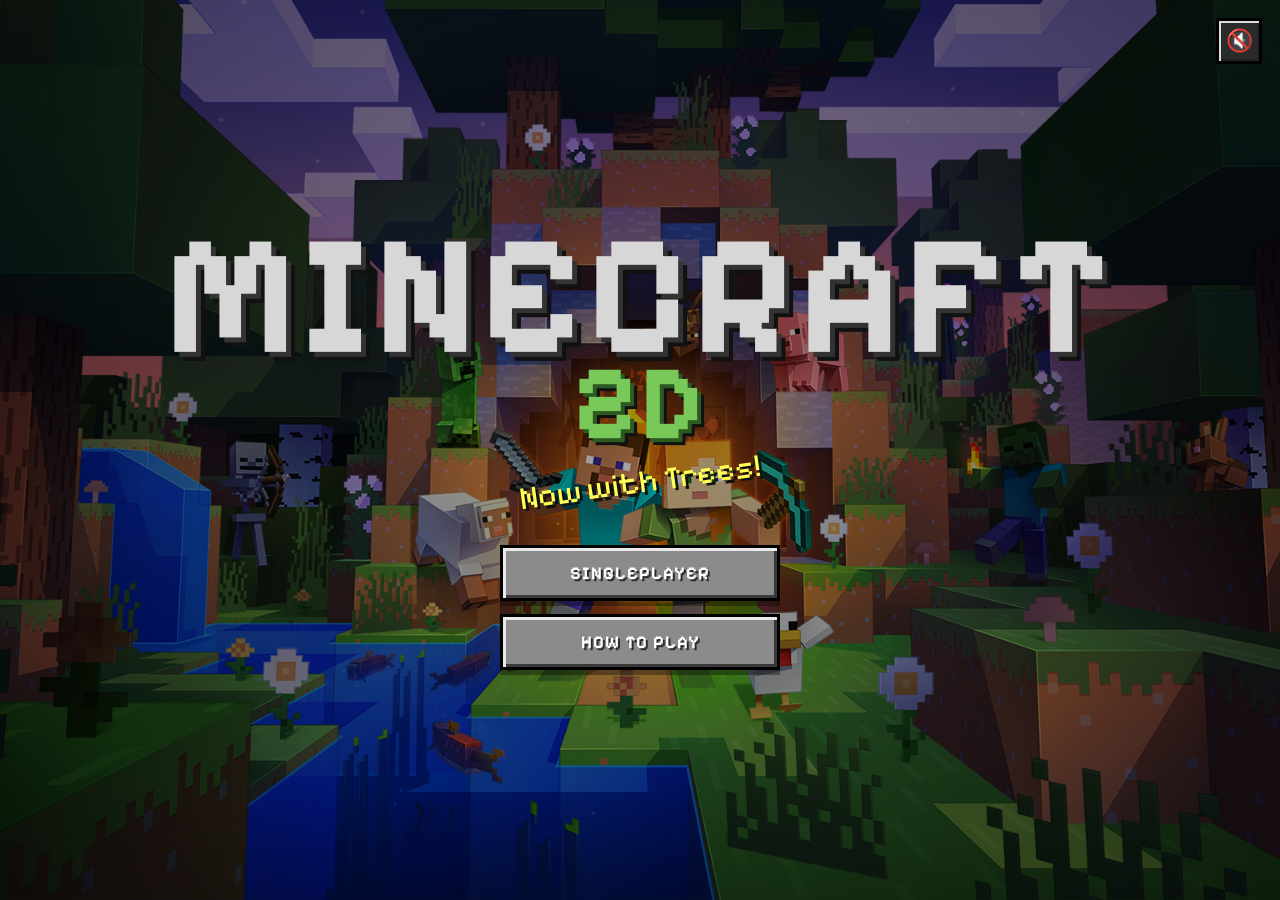
<file: index.html>
<!DOCTYPE html>
<html lang="en">
<head>
    <meta charset="UTF-8">
    <meta name="viewport" content="width=device-width, initial-scale=1.0">
    <title>Minecraft 2D</title>
    <!-- Fonts -->
    <link href="https://fonts.googleapis.com/css2?family=Pixelify+Sans:wght@500;600;700&display=swap" rel="stylesheet">

    <!-- Styles -->
    <link rel="stylesheet" href="./css/style.css">
    <link rel="stylesheet" href="./css/blocks.css">
    <link rel="stylesheet" href="./css/landing.css">
</head>

<body class="landing-body">
    <audio id="backgroundMusic" loop muted>
        <source src="./assets/audio/menu.mp3" type="audio/mpeg">
    </audio>

    <!-- Background -->
    <section class="scene" aria-hidden="true">
        <span class="scene_float icon-diamond" style="--x:8%; --delay:0s;"></span>
        <span class="scene_float icon-gold" style="--x:22%; --delay:1.4s;"></span>
        <span class="scene_float icon-emerald" style="--x:78%; --delay:0.7s;"></span>
        <span class="scene_float icon-redstone" style="--x:90%; --delay:2.1s;"></span>
    </section>

    <!-- Main Menu -->
    <main class="landing">
        <section class="landing_logo">
            <h1 class="landing_title">
                <span class="landing_title-row">MINECRAFT</span>
                <span class="landing_title-row landing_title-row--accent">2D</span>
            </h1>

            <p class="landing_splash" id="splashText"></p>
        </section>

        <nav class="landing_actions">
            <a class="button button--primary" id="startBtn" href="./game.html">Singleplayer</a>
            <button class="button button--secondary" id="tutorialBtn" type="button">How To Play</button>
        </nav>
    </main>

    <!-- Controls -->
    <aside class="floating-controls">
        <button class="icon-button" id="soundBtn" type="button" title="Sound">🔊</button>
    </aside>

    <!-- Tutorial -->
    <dialog class="tutorial" id="tutorialDialog">
        <article class="tutorial_content">
            <h2>How To Play</h2>
            <ol>
                <li>Press <strong>1</strong>, <strong>2</strong> or <strong>3</strong> to select a tool.</li>
                <li>Break blocks using the correct tool.</li>
                <li>Collected blocks appear in your inventory.</li>
                <li>Select a block and click an empty tile to place it.</li>
                <li>Press <strong>Esc</strong> to clear the selection.</li>
            </ol>

            <button class="button button--primary" id="closeTutorialBtn" type="button">Done</button>
        </article>
    </dialog>

    <!-- Scripts -->
    <script src="./js/landing.js"></script>
</body>
</html>
</file>
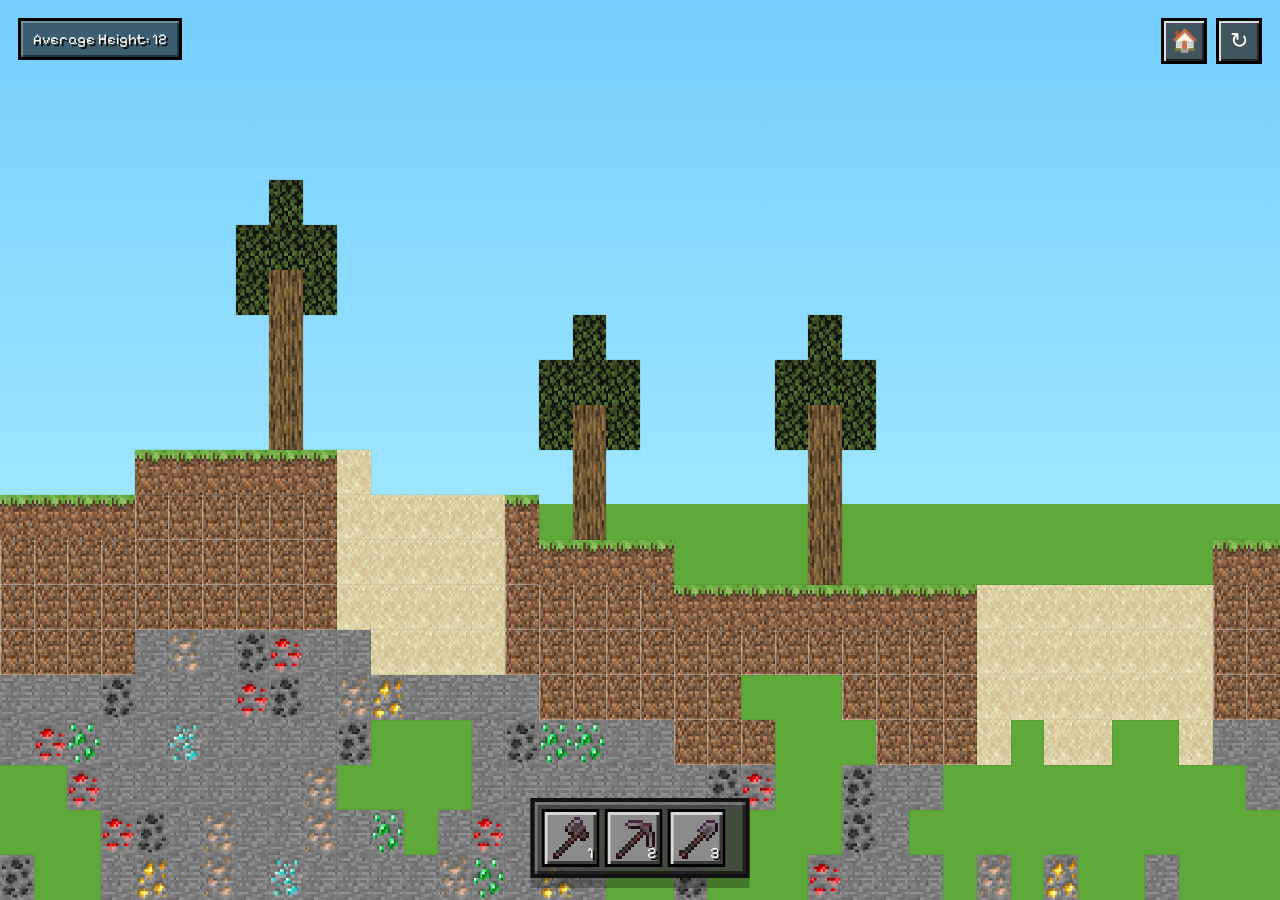
<file: game.html>
<!DOCTYPE html>
<html lang="en">
<head>
    <meta charset="UTF-8">
    <meta name="viewport" content="width=device-width, initial-scale=1.0">
    <title>Minecraft 2D</title>
    <!-- Fonts -->
    <link href="https://fonts.googleapis.com/css2?family=Pixelify+Sans:wght@500;600;700&display=swap" rel="stylesheet">

    <!-- Styles -->
    <link rel="stylesheet" href="./css/style.css">
    <link rel="stylesheet" href="./css/blocks.css">
    <link rel="stylesheet" href="./css/game.css">
</head>
<body class="game-body">
    <main class="game-screen">
        <!-- Sky -->
        <span class="cloud cloud--one" aria-hidden="true"></span>
        <span class="cloud cloud--two" aria-hidden="true"></span>
        <span class="cloud cloud--three" aria-hidden="true"></span>

        <!-- Loading -->
        <section class="loading-screen" id="loadingScreen">
            <h2>Minecraft 2D</h2>
            <p>Generating World...</p>

            <div class="loading-bar">
                <span></span>
            </div>
        </section>

        <!-- World -->
        <section id="world" class="world"></section>

        <!-- HUD -->
        <aside class="hud">
            <p id="depthReadout">Height: --</p>
        </aside>

        <!-- Hotbar -->
        <nav class="hotbar">
            <button class="hotbar_slot" data-tool="axe" type="button" title="Axe">
                <img src="./assets/hotbar/netherite-axe.png" alt="Axe">
                <span class="hotbar_key">1</span>
            </button>

            <button class="hotbar_slot" data-tool="pickaxe" type="button" title="Pickaxe">
                <img src="./assets/hotbar/netherite-pickaxe.png" alt="Pickaxe">
                <span class="hotbar_key">2</span>
            </button>

            <button class="hotbar_slot" data-tool="shovel" type="button" title="Shovel">
                <img src="./assets/hotbar/netherite-shovel.png" alt="Shovel">
                <span class="hotbar_key">3</span>
            </button>
            <section id="inventory" class="hotbar_items"></section>
        </nav>

        <!-- Actions -->
        <aside class="game-actions">
            <a class="game-action" href="./index.html" title="Menu">🏠</a>
            <button class="game-action" id="resetBtn" type="button" title="New World">↻</button>
        </aside>
    </main>
    <!-- Scripts -->
    <script src="./js/tools.js"></script>
    <script src="./js/inventory.js"></script>
    <script src="./js/world.js"></script>
    <script src="./js/game.js"></script>
</body>
</html>
</file>
<file: css/style.css>
/* Reset */
*
{
    margin: 0;
    padding: 0;
    box-sizing: border-box;
}

html,
body 
{
    min-height: 100%;
}

body 
{
    font-family: "Pixelify Sans", "Segoe UI", Arial, sans-serif;
    color: #ffffff;
    opacity: 1;
    transition: opacity .35s ease;
}

body.fade-out 
{
    opacity: 0;
}

button,
a 
{
    font: inherit;
}

button 
{
    cursor: pointer;
}

a 
{
    color: inherit;
    text-decoration: none;
}

/* Buttons */
.button 
{
    min-width: 280px;
    padding: 14px 24px;
    border: 3px solid #000;;
    background: #8b8b8b;
    color: #ffffff;
    text-align: center;
    text-transform: uppercase;
    font-size: 18px;
    font-weight: 700;
    letter-spacing: 1px;
    text-shadow: 2px 2px 0 #2b2b2b;
    box-shadow: inset 3px 3px 0 #e9e9e9, inset -3px -3px 0 #393939, 0 5px 0 rgba(0, 0, 0, .35);;
    transition: transform .12s ease, color .12s ease, background .12s ease;
}

.button:hover,
.button:focus-visible 
{
    color: #ffffa0;
    outline: 3px solid rgba(255, 255, 160, .6);
    outline-offset: 3px;
}

.button:active 
{
    transform: translateY(3px);
    box-shadow: inset -3px -3px 0 #e9e9e9, inset 3px 3px 0 #393939;;
}

/* Icon Buttons */
.icon-button,
.game-action 
{
    display: grid;
    place-items: center;
    width: 46px;
    height: 46px;
    border: 3px solid #000;
    background: rgba(50, 50, 50, .78);
    color: #ffffff;
    font-size: 22px;
    box-shadow: inset 2px 2px 0 #dddddd, inset -2px -2px 0 #222222;
    transition: transform .12s ease, background .12s ease;
}

.icon-button:hover,
.game-action:hover 
{
    transform: scale(1.05);
}

.icon-button:active,
.game-action:active 
{
    transform: scale(.96);
}

/* Clouds */
.cloud 
{
    position: absolute;
    width: 150px;
    height: 34px;
    background: #ffffff;
    opacity: .82;
    box-shadow: 40px 0 #ffffff,
        80px 0 #ffffff,
        30px -28px #ffffff,
        70px -28px #ffffff;
    animation: cloudMove linear infinite;
    z-index: 1;
}

.cloud--one 
{
    top: 90px;
    left: -260px;
    animation-duration: 45s;
}

.cloud--two 
{
    top: 190px;
    left: -520px;
    transform: scale(.8);
    animation-duration: 68s;
}

.cloud--three 
{
    top: 300px;
    left: -850px;
    transform: scale(1.15);
    animation-duration: 84s;
}

@keyframes cloudMove 
{
    to 
    {
        translate: calc(100vw + 650px) 0;
    }
}
</file>
<file: css/blocks.css>
:root {
    --img-coal: url("../assets/blocks/coal-block.png");
    --img-diamond: url("../assets/blocks/diamond-block.png");
    --img-dirt: url("../assets/blocks/dirt-block.png");
    --img-emerald: url("../assets/blocks/emerald-block.png");
    --img-gold: url("../assets/blocks/gold-block.png");
    --img-grass: url("../assets/blocks/grass-block.png");
    --img-iron: url("../assets/blocks/iron-block.png");
    --img-oak-leaves: url("../assets/blocks/oak-leaves-block.png");
    --img-oak-log: url("../assets/blocks/oak-log-block.png");
    --img-redstone: url("../assets/blocks/redstone-block.png");
    --img-sand: url("../assets/blocks/sand-block.png");
    --img-stone: url("../assets/blocks/stone.png");
}

/* Shared textures */
.tile,
.block-icon,
.inventory_icon,
.scene_float 
{
    background-repeat: no-repeat;
    background-position: center;
    background-size: 100% 100%;
    image-rendering: pixelated;
    image-rendering: crisp-edges;
}

/* Blocks */
.tile-grass,
.icon-grass 
{
    background-image: var(--img-grass);
}

.tile-dirt,
.icon-dirt 
{
    background-image: var(--img-dirt);
}

.tile-stone,
.icon-stone 
{
    background-image: var(--img-stone);
}

.tile-sand,
.icon-sand 
{
    background-image: var(--img-sand);
}

.tile-coal,
.icon-coal 
{
    background-image: var(--img-coal);
}

.tile-iron,
.icon-iron 
{
    background-image: var(--img-iron);
}

.tile-gold,
.icon-gold 
{
    background-image: var(--img-gold);
}

.tile-diamond,
.icon-diamond
{
    background-image: var(--img-diamond);
}

.tile-emerald,
.icon-emerald 
{
    background-image: var(--img-emerald);
}

.tile-redstone,
.icon-redstone 
{
    background-image: var(--img-redstone);
}

.tile-oak-log,
.icon-oak-log 
{
    background-image: var(--img-oak-log);
}

.tile-oak-leaves,
.icon-oak-leaves
{
    background-image: var(--img-oak-leaves);
}

.tile-sky,
.tile-empty 
{
    background: transparent;
}
</file>
<file: css/landing.css>
/* =========================================================
   LANDING
========================================================= */

.landing-body 
{
    min-height: 100vh;
    overflow: hidden;
    background: #244866;
}

/* =========================================================
   SCENE
========================================================= */

.scene 
{
    position: fixed;
    inset: 0;
    z-index: -2;
    overflow: hidden;
    background:
        linear-gradient(rgba(0,0,0,.25), rgba(0,0,0,.35)),
        url("../assets/background/bg.png");
    background-position: center;
    background-size: cover;
    background-repeat: no-repeat;
}

/* =========================================================
   FLOATING BLOCKS
========================================================= */

.scene_float 
{
    position: absolute;
    top: -60px;
    left: var(--x, 50%);
    width: 36px;
    height: 36px;
    border: 3px solid #000;
    box-shadow: 0 6px 0 rgba(0,0,0,.25);
    animation: fallingBlock 8s var(--delay,0s) linear infinite;
}

/* =========================================================
   LANDING
========================================================= */

.landing 
{
    display: grid;
    place-content: center;
    min-height: 100vh;
    gap: 44px;
    padding: 32px;
    text-align: center;
    background: radial-gradient(circle at center, rgba(0,0,0,.08), rgba(0,0,0,.48));
}

/* =========================================================
   TITLE
========================================================= */

.landing_title 
{
    line-height: .78;
    color: #d7d7d7;
    font-size: clamp(70px,14vw,170px);
    letter-spacing: 3px;
    text-shadow: 5px 5px 0 #333, 9px 9px 0 #111;
}

.landing_title-row 
{
    display: block;
}

.landing_title-row--accent 
{
    color: #79c85a;
    font-size: .62em;
    text-shadow: 4px 4px 0 #2c5b22, 7px 7px 0 #111;
}

/* =========================================================
   SPLASH
========================================================= */

.landing_splash 
{
    margin-top: 18px;
    color: #ffff55;
    font-size: clamp(18px,3vw,32px);
    text-shadow: 3px 3px #111;
    transform: rotate(-8deg);
    animation: splashPulse 1.3s ease-in-out infinite alternate;
}

/* =========================================================
   ACTIONS
========================================================= */

.landing_actions 
{
    display: flex;
    flex-direction: column;
    align-items: center;
    gap: 13px;
}

/* =========================================================
   FLOATING CONTROLS
========================================================= */

.floating-controls 
{
    position: fixed;
    top: 18px;
    right: 18px;
    z-index: 100;
}

/* =========================================================
   DIALOG
========================================================= */

.tutorial 
{
    margin: auto;
    width: min(560px, calc(100vw - 30px));
    border: 4px solid #000;
    background: #c6c6c6;
    color: #202020;
    box-shadow:
        0 14px 0 rgba(0,0,0,.35),
        inset 3px 3px 0 #ffffff,
        inset -3px -3px 0 #555555;
}

.tutorial::backdrop 
{
    background: rgba(0,0,0,.65);
}

/* =========================================================
   DIALOG CONTENT
========================================================= */

.tutorial_content 
{
    padding: 26px;
}

.tutorial_content h2 
{
    margin-bottom: 14px;
    color: #111;
    font-size: 34px;
}

.tutorial_content ol,
.tutorial_content p 
{
    margin: 0 0 22px 22px;
    text-align: left;
    font-family: Arial, sans-serif;
    line-height: 1.55;
}

/* =========================================================
   ANIMATIONS
========================================================= */

@keyframes splashPulse 
{
    from 
    {
        transform: rotate(-8deg) scale(1);
    }
    to 
    {
        transform: rotate(-8deg) scale(1.08);
    }
}

@keyframes fallingBlock 
{
    0% 
    {
        transform: translateY(-70px) rotate(0deg);
        opacity: 0;
    }
    10%,
    85% 
    {
        opacity: 1;
    }
    100% 
    {
        transform: translateY(calc(100vh + 100px)) rotate(120deg);
        opacity: 0;
    }
}
</file>
<file: css/game.css>
/* =========================================================
   GAME
========================================================= */

.game-body 
{
    overflow: hidden;
    background: #78c6ff;
}

.game-screen 
{
    position: relative;
    width: 100vw;
    height: 100vh;
    overflow: hidden;
    background: linear-gradient(#75cdfd 0%, #9de7ff 56%, #5fa83a 56%, #5fa83a 100%);
}

/* =========================================================
   WORLD
========================================================= */

.world 
{
    position: absolute;
    inset: 0;
    display: grid;
    grid-template-columns: repeat(var(--world-columns, 38), 1fr);
    grid-template-rows: repeat(var(--world-rows, 20), 1fr);
    z-index: 2;
}

/* =========================================================
   TILES
========================================================= */

.tile 
{
    border: 0;
    outline: 1px solid rgba(0, 0, 0, .06);
    cursor: crosshair;
    transition: filter .08s ease, transform .08s ease;
}

.tile:hover:not(.tile-sky):not(.tile-empty) 
{
    filter: brightness(1.2);
    transform: scale(1.04);
    z-index: 5;
}

.tile-sky,
.tile-empty 
{
    cursor: default;
    outline-color: transparent;
}

.tile-sky:hover,
.tile-empty:hover 
{
    filter: none;
    transform: none;
}

.tile-breaking 
{
    animation: breakShake .14s infinite;
    filter: brightness(1.45) saturate(1.25);
}

/* =========================================================
   HUD
========================================================= */

.hud 
{
    position: fixed;
    top: 18px;
    left: 18px;
    z-index: 20;
    min-width: 150px;
    padding: 9px 12px;
    border: 3px solid #000;
    background: rgba(25, 25, 25, .62);
    box-shadow:
        inset 2px 2px 0 rgba(255,255,255,.28),
        inset -2px -2px 0 rgba(0,0,0,.45);
    font-size: 15px;
    text-shadow: 2px 2px #000;
}

/* =========================================================
   HOTBAR
========================================================= */

.hotbar 
{
    position: fixed;
    left: 50%;
    bottom: 22px;
    transform: translateX(-50%);
    z-index: 30;
    display: flex;
    align-items: center;
    gap: 5px;
    padding: 7px;
    border: 4px solid #111;
    background: rgba(62,62,62,.86);
    box-shadow:
        inset 3px 3px 0 rgba(255,255,255,.25),
        inset -3px -3px 0 rgba(0,0,0,.55),
        0 10px 0 rgba(0,0,0,.28);
}

.hotbar_slot,
.inventory_item 
{
    position: relative;
    display: flex;
    justify-content: center;
    align-items: center;
    width: 58px;
    height: 58px;
    border: 3px solid #000;
    background: #8b8b8b;
    box-shadow:
        inset 3px 3px 0 #d7d7d7,
        inset -3px -3px 0 #3b3b3b;
    transition: transform .12s ease, filter .12s ease;
}

.hotbar_slot:hover,
.inventory_item:hover 
{
    transform: scale(1.05);
}

.hotbar_slot--active,
.inventory_item--active 
{
    outline: 4px solid #fff47a;
    outline-offset: 2px;
    filter: brightness(1.12);
}

.hotbar_slot img 
{
    width: calc(58px - 10px);
    height: calc(58px - 10px);
    object-fit: contain;
    image-rendering: pixelated;
    pointer-events: none;
    user-select: none;
}

.hotbar_key 
{
    position: absolute;
    right: 4px;
    bottom: 2px;
    color: #fff;
    font-size: 16px;
    text-shadow: 2px 2px #000;
}

.hotbar_items 
{
    display: flex;
    align-items: center;
    gap: 5px;
    max-width: min(64vw, 670px);
    overflow-x: auto;
    padding: 4px;
}

/* =========================================================
   INVENTORY
========================================================= */

.inventory_item 
{
    flex-shrink: 0;
}

.inventory_icon 
{
    width: calc(58px - 10px);
    height: calc(58px - 10px);
    object-fit: contain;
    image-rendering: pixelated;
    pointer-events: none;
    user-select: none;
}

.inventory_count 
{
    position: absolute;
    right: 4px;
    bottom: 2px;
    color: #fff;
    font-size: 16px;
    text-shadow: 2px 2px #000;
}

/* =========================================================
   GAME ACTIONS
========================================================= */

.game-actions 
{
    position: fixed;
    top: 18px;
    right: 18px;
    z-index: 35;
    display: flex;
    gap: 9px;
}

/* =========================================================
   LOADING SCREEN
========================================================= */

.loading-screen 
{
    position: fixed;
    inset: 0;
    display: flex;
    flex-direction: column;
    justify-content: center;
    align-items: center;
    gap: 16px;
    z-index: 9999;
    text-align: center;
    background: #151515;
    transition: opacity .35s ease, visibility .35s ease;
}

.loading-screen.hidden 
{
    opacity: 0;
    visibility: hidden;
}

.loading-screen h2
{
    font-size: 72px;
    text-shadow: 4px 4px #000;
}

.loading-screen p 
{
    font-size: 26px;
}

.loading-bar 
{
    width: 520px;
    height: 18px;
    overflow: hidden;
    border: 3px solid #fff;
    background: #333;
}

.loading-bar span 
{
    display: block;
    width: 100%;
    height: 100%;
    background: #7bc84f;
    transform-origin: left;
    animation: loadingFill 1s ease-out both;
}

/* =========================================================
   ANIMATIONS
========================================================= */

@keyframes breakShake 
{
    0%,
    100% 
    {
        transform: translate(0);
    }
    25% 
    {
        transform: translate(2px, -1px);
    }
    50% 
    {
        transform: translate(-2px, 1px);
    }
    75% 
    {
        transform: translate(1px, 2px);
    }
}

@keyframes loadingFill 
{
    from 
    {
        transform: scaleX(0);
    }
    to 
    {
        transform: scaleX(1);
    }
}
</file>
